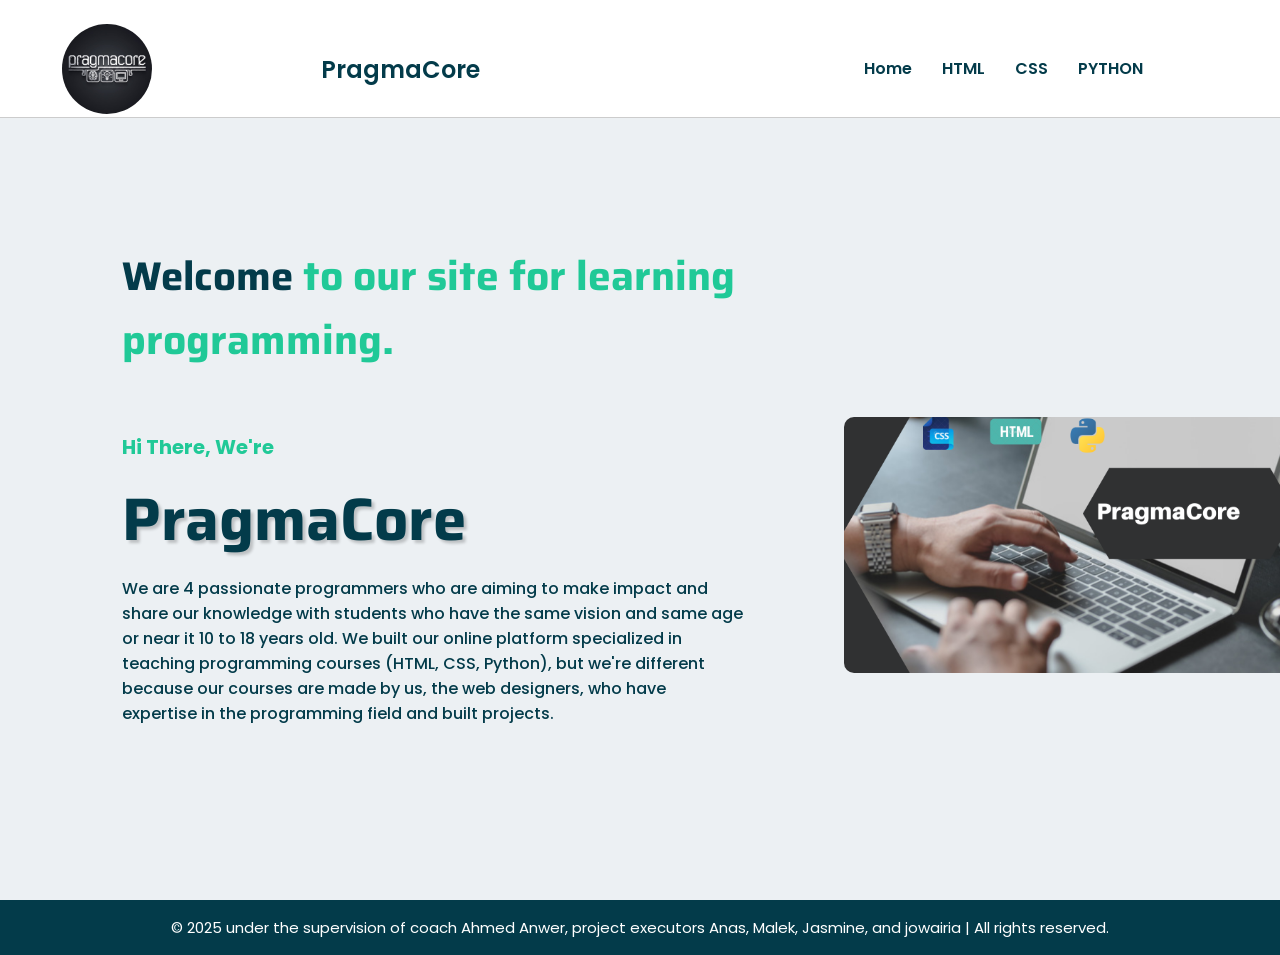
<file: index.html>
<!DOCTYPE html>
<html lang="en">
  <head>
    <meta charset="UTF-8" />
    <meta name="viewport" content="width=device-width, initial-scale=1.0" />
    <title>PragmaCore</title>
    <link rel="stylesheet" href="style.css" />
    <meta
      name="description"
      content="ProgmaCore هو منصة تعليمية عبر الإنترنت تقدم دورات في البرمجة مثل HTML و CSS و Python للطلاب الذين تتراوح أعمارهم بين 10 إلى 18 سنة."
    />
    <link
      rel="stylesheet"
      href="https://cdnjs.cloudflare.com/ajax/libs/font-awesome/6.7.1/css/all.min.css"
      integrity="sha512-5Hs3dF2AEPkpNAR7UiOHba+lRSJNeM2ECkwxUIxC1Q/FLycGTbNapWXB4tP889k5T5Ju8fs4b1P5z/iB4nMfSQ=="
      crossorigin="anonymous"
      referrerpolicy="no-referrer"
    />
    <link rel="stylesheet" href="style.css" />
    <link rel="shortcut icon" href="favicon.ico" type="image/x-icon" />
    <link rel="preconnect" href="https://fonts.googleapis.com" />
    <link rel="preconnect" href="https://fonts.gstatic.com" crossorigin />
    <link
      href="https://fonts.googleapis.com/css2?family=Alegreya+Sans:ital,wght@0,100;0,300;0,400;0,500;0,700;0,800;0,900;1,100;1,300;1,400;1,500;1,700;1,800;1,900&family=Alegreya:ital,wght@0,400..900;1,400..900&family=Poppins:ital,wght@0,100;0,200;0,300;0,400;0,500;0,600;0,700;0,800;0,900;1,100;1,200;1,300;1,400;1,500;1,600;1,700;1,800;1,900&family=Saira:ital,wght@0,100..900;1,100..900&display=swap"
      rel="stylesheet"
    />
  </head>
  <body>
    <!-- Header Start -->
    <header id="home">
      <div class="navbar">
        <nav>
          <img src="./img/Logo-1.png" alt="logo" />
          <div id="logo">PragmaCore</div>
          <ul>
            <li><a href="#home">Home</a></li>
            <li><a href="HTML-Tutorial.html">HTML</a></li>
            <li><a href="CSS-Tutorial.html">CSS</a></li>
            <li><a href="PYTHON-Tutorial.html">PYTHON</a></li>
          </ul>
        </nav>
      </div>
      <div class="header-content">
        <div class="content-text">
          <div class="welcome">
            <h2><span>Welcome</span> to our site for learning programming.</h2>
          </div>
          <p><span class="text-primary">Hi There, We're</span></p>
          <h1>PragmaCore</h1>
          <p class="title">
            We are 4 passionate programmers who are aiming to make impact and
            share our knowledge with students who have the same vision and same
            age or near it 10 to 18 years old. We built our online platform
            specialized in teaching programming courses (HTML, CSS, Python), but
            we're different because our courses are made by us, the web
            designers, who have expertise in the programming field and built
            projects.
          </p>
        </div>
        <img src="./img/PragmaCore.png" alt="PragmaCore" />
      </div>
    </header>
    <!-- Footer Start -->
    <footer id="footer">
      <p>
        &copy; 2025 under the supervision of coach Ahmed Anwer, project
        executors Anas, Malek, Jasmine, and jowairia | All rights reserved.
      </p>
    </footer>
    <!-- Footer End -->
    <script src="main.js"></script>
  </body>
</html>
</file>
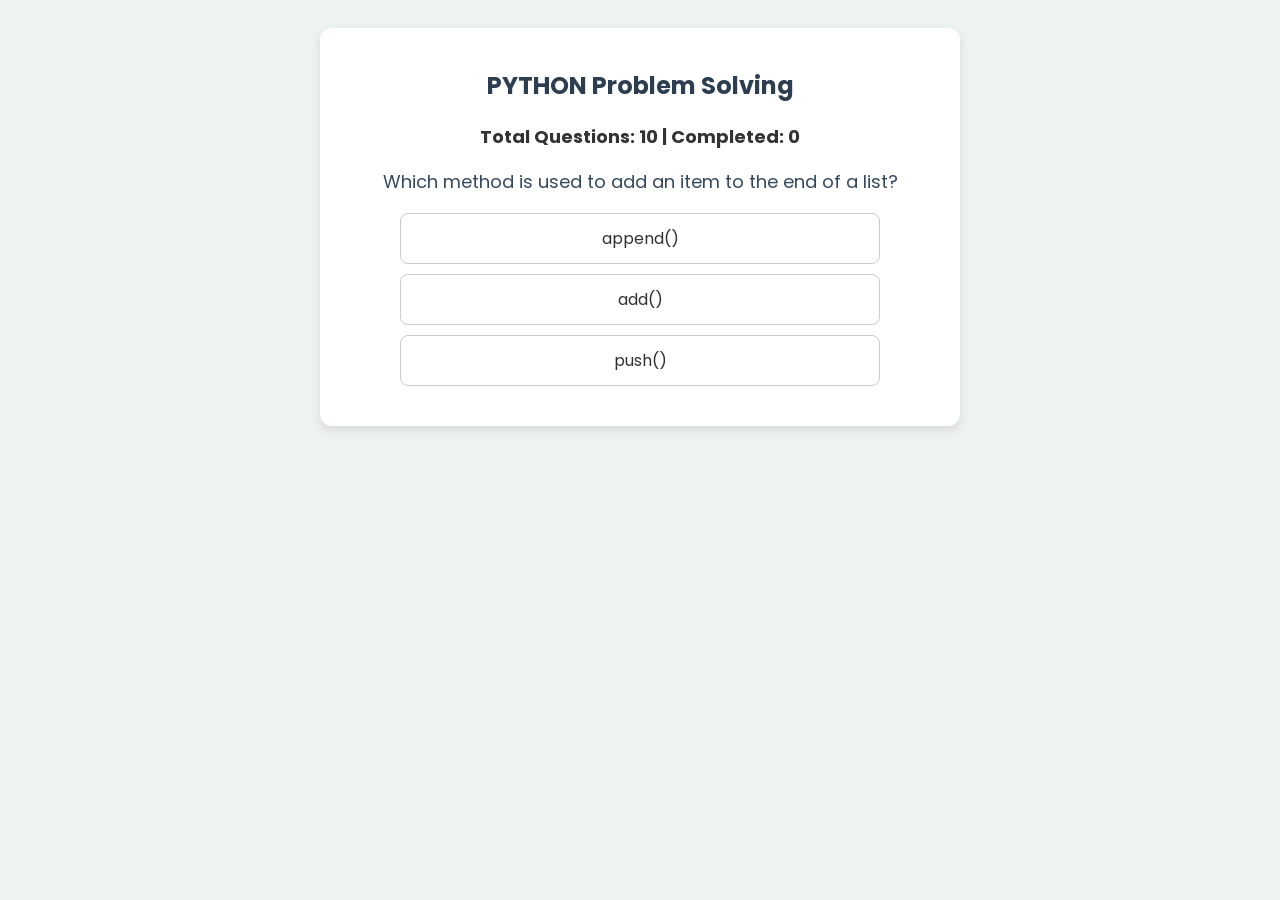
<file: Problem-Solving-Python.html>
<!DOCTYPE html>
<html lang="en">
  <head>
    <meta charset="UTF-8" />
    <meta name="viewport" content="width=device-width, initial-scale=1.0" />
    <title>Python Problem Solving</title>
    <link
      href="https://fonts.googleapis.com/css2?family=Cairo:wght@400;700&family=Poppins:wght@400;700&display=swap"
      rel="stylesheet"
    />
    <style>
      body {
        font-family: "Poppins", sans-serif;
        text-align: center;
        background-color: #eef2f3;
        padding: 20px;
      }
      .container {
        background: #ffffff;
        padding: 20px;
        border-radius: 12px;
        box-shadow: 0px 4px 10px rgba(0, 0, 0, 0.1);
        max-width: 600px;
        margin: auto;
      }
      .stats {
        font-size: 18px;
        font-weight: bold;
        margin-bottom: 15px;
        color: #333;
      }
      .options button {
        display: block;
        margin: 10px auto;
        padding: 12px;
        font-size: 16px;
        width: 80%;
        border-radius: 8px;
        border: 1px solid #ccc;
        background-color: transparent;
        color: rgba(27, 27, 27, 0.9);
        cursor: pointer;
        transition: background 0.3s, color 0.3s;
        font-family: "Poppins", sans-serif;
      }
      .options button:hover {
        color: #415e7e;
        background-color: #e9e9e9;
      }
      .correct {
        background-color: #4caf50 !important;
        color: white !important;
      }
      .incorrect {
        background-color: #e74c3c !important;
      }
      .result {
        margin-top: 15px;
        font-weight: bold;
        font-size: 18px;
      }
    </style>
  </head>
  <body>
    <div class="container">
        <h2 style="color: #2c3e50">PYTHON Problem Solving</h2>
        <p class="stats">
          Total Questions: <span id="total-questions">10</span> | Completed:
          <span id="completed-questions">0</span>
        </p>
        <p id="question" style="font-size: 18px; color: #34495e">...</p>
        <div class="options" id="options"></div>
        <p class="result" id="result"></p>
        <div
          id="incorrect-answers"
          style="margin-top: 20px; color: red; font-weight: bold"
        ></div>
    <script src="PYTHON-quiz.js"></script>
  </body>
</html>
</file>
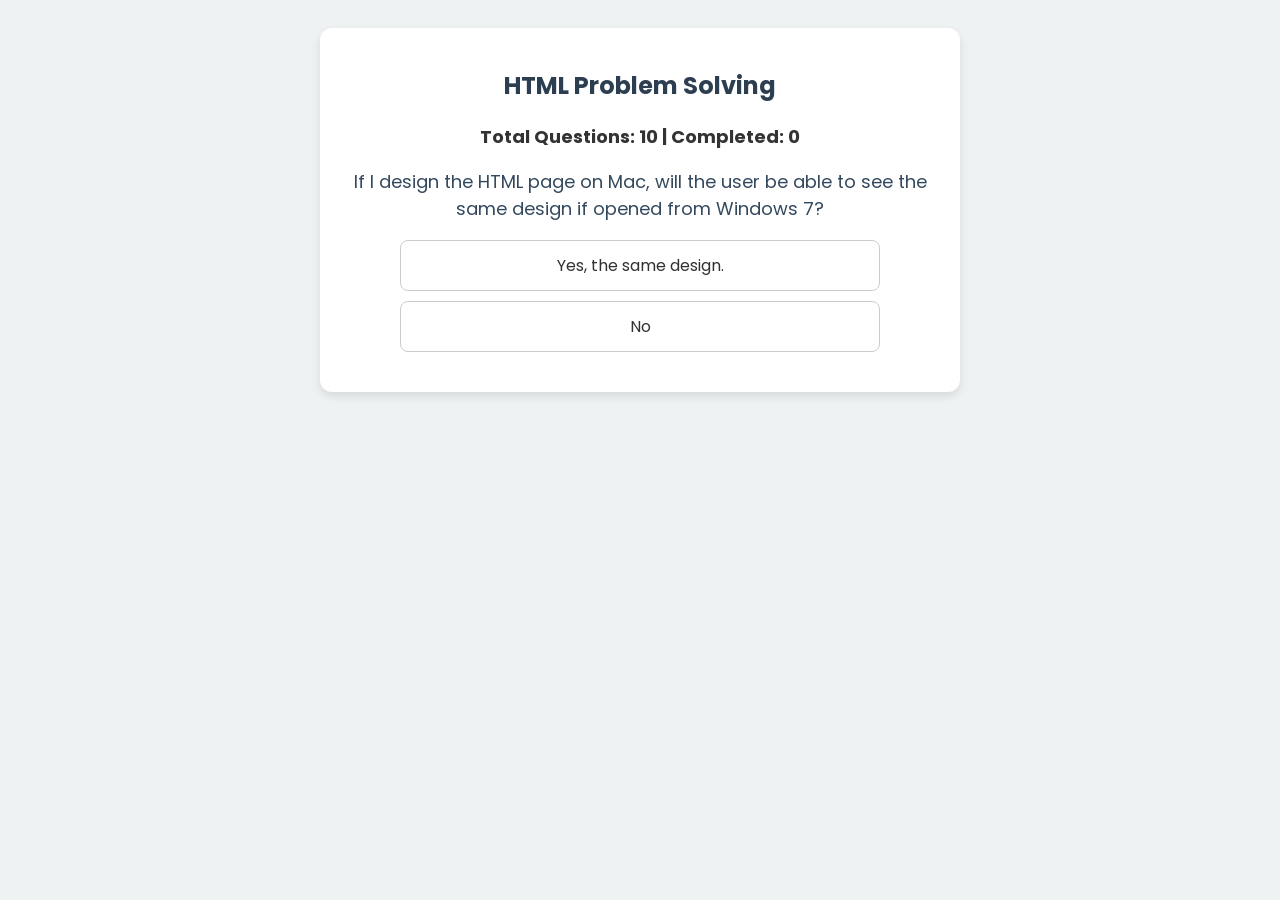
<file: Problem-Solving.html>
<!DOCTYPE html>
<html lang="en">
  <head>
    <meta charset="UTF-8" />
    <meta name="viewport" content="width=device-width, initial-scale=1.0" />
    <title>HTML Problem Solving</title>
    <link
      href="https://fonts.googleapis.com/css2?family=Cairo:wght@400;700&family=Poppins:wght@400;700&display=swap"
      rel="stylesheet"
    />
    <style>
      body {
        font-family: "Poppins", sans-serif;
        text-align: center;
        background-color: #eef2f3;
        padding: 20px;
      }
      .container {
        background: #ffffff;
        padding: 20px;
        border-radius: 12px;
        box-shadow: 0px 4px 10px rgba(0, 0, 0, 0.1);
        max-width: 600px;
        margin: auto;
      }
      .stats {
        font-size: 18px;
        font-weight: bold;
        margin-bottom: 15px;
        color: #333;
      }
      .options button {
        display: block;
        margin: 10px auto;
        padding: 12px;
        font-size: 16px;
        width: 80%;
        border-radius: 8px;
        border: 1px solid #ccc;
        background-color: transparent;
        color: rgba(27, 27, 27, 0.9);
        cursor: pointer;
        transition: background 0.3s, color 0.3s;
        font-family: "Poppins", sans-serif;
      }
      .options button:hover {
        color: #415e7e;
        background-color: #e9e9e9;
      }
      .correct {
        background-color: #4caf50 !important;
        color: white !important;
      }
      .incorrect {
        background-color: #e74c3c !important;
      }
      .result {
        margin-top: 15px;
        font-weight: bold;
        font-size: 18px;
      }
    </style>
  </head>
  <body>
    <div class="container">
      <h2 style="color: #2c3e50">HTML Problem Solving</h2>
      <p class="stats">
        Total Questions: <span id="total-questions">10</span> | Completed:
        <span id="completed-questions">0</span>
      </p>
      <p id="question" style="font-size: 18px; color: #34495e">...</p>
      <div class="options" id="options"></div>
      <p class="result" id="result"></p>
      <div
        id="incorrect-answers"
        style="margin-top: 20px; color: red; font-weight: bold"
      ></div>
    </div>
    <script src="HTML-quiz.js"></script>
  </body>
</html>
</file>
<file: style.css>
:root {
  --primary-color: #033b4a;
  --secondary-color: #20c997;
  --bg-primary: #ecf0f3;
}

* {
  margin: 0;
  padding: 0;
  box-sizing: border-box;
}

body {
  font-family: "Poppins", sans-serif;
}

h1,
h2 {
  font-family: "Saira", sans-serif;
}

ul {
  list-style: none;
}

a {
  text-decoration: none;
}

/* Header Start */
header {
  background-color: var(--bg-primary);
  height: 100vh;
}

header .navbar {
  background-color: #fff;
  border-bottom: 1px solid #ccc;
  position: fixed;
  width: 100%;
  height: 118px;
  z-index: 1;
}

#home .navbar nav {
  display: flex;
  justify-content: space-between;
  align-items: center;
  max-width: 1100px;
  margin: auto;
  margin-bottom: -111px;
  padding: 1.5rem 2rem;
}

.navbar nav img {
  width: 90px;
  border-radius: 50px;
  margin-left: -60px;
  display: flex;
  align-items: center;
  justify-content: center;
}

#home #logo {
  color: var(--primary-color);
  font-size: 24px;
  font-weight: 600;
  margin-left: -200px;
}

#home .navbar ul li a:hover {
  color: var(--secondary-color);
  transition: all 0.4s ease;
}

#home .navbar nav ul {
  display: flex;
  justify-content: center;
  align-items: center;
}

#home .navbar nav ul a {
  margin: 0 15px;
  color: var(--primary-color);
  font-weight: 600;
}

.welcome {
  display: flex;
  justify-content: center;
  margin-bottom: 60px;
  font-size: 1.7rem;
  color: var(--secondary-color);
}

.welcome span {
  color: var(--primary-color);
  font-size: 2.5rem;
}

#home .header-content {
  display: grid;
  grid-template-columns: 1.5fr 1fr;
  justify-content: center;
  align-items: center;
  max-width: 1100px;
  margin: auto;
  padding: 5rem 2rem 0;
  height: 100%;
}

span.text-primary {
  color: var(--secondary-color);
  font-size: 20px;
  font-weight: 700;
}

#home .header-content h1 {
  font-size: 60px;
  margin-top: 10px;
  color: var(--primary-color);
  text-shadow: 3px 3px 3px rgba(0, 0, 0, 0.2);
}

.title {
  font-size: 1rem;
  color: var(--primary-color);
  margin: 10px 0;
  font-weight: 500;
}

#home .header-content img {
  max-width: 500px;
  width: 110%;
  margin-top: 110px;
  margin-left: 100px;
  margin-right: 0;
  border-radius: 10px;
  transition: all 0.3s ease;
}

#home .header-content img:hover {
  transform: scale(1.04);
  box-shadow: 10px 10px 0px #0000000c;
}

#html,
#css,
#python {
  padding: 6rem 0;
}

#html h2,
#css h2,
#python h2 {
  text-align: center;
  font-size: 38px;
  color: var(--primary-color);
  font-weight: 600;
  letter-spacing: 1px;
  margin-left: 22px;
}

#html hr,
#css hr,
#python hr {
  width: 100px;
  height: 3px;
  background-color: var(--secondary-color);
  border: none;
  margin: 5px auto 0;
}

/* Header End */

/* Footer Start */
footer#footer {
  font-size: 15px;
  text-align: center;
  padding: 1rem 0;
  background-color: var(--primary-color);
  color: #fff;
}
/* Footer End */

/* Media Queries */
@media (max-width: 768px) {
  #home .navbar nav {
    display: block;
    text-align: center;
    margin-right: 0;
  }

  #home .navbar nav ul {
    margin-top: 20px;
  }

  #home .navbar nav ul a {
    margin: 0 8px;
  }

  #home .header-content {
    grid-template-columns: 1fr;
  }

  #home .header-content h1 {
    font-size: 50px;
  }

  #home .header-content img {
    max-width: 387px;
    margin: auto;
  }
}

.Html-text,
.CSS-text,
.PYTHON-text {
  font-size: 20px;
  display: flex;
  align-items: center;
  justify-content: center;
  margin-top: 20px;
  color: var(--primary-color);
  font-weight: 600;
}

.Html-text span,
.CSS-text span {
  font-size: 30px;
}

.Content {
  font-size: 20px;
  display: flex;
  justify-content: center;
  align-items: center;
  margin-top: 55px;
  color: var(--primary-color);
  font-weight: 600;
}
.Vedio-1 {
  font-size: 20px;
  display: flex;
  align-items: center;
  justify-content: center;
  margin-top: 50px;
  color: var(--primary-color);
  font-weight: 600;
}

.V1 {
  color: var(--secondary-color);
}

.Vedio-1 span {
  font-size: 17px;
}

.btn {
  padding: 12px 25px;
  background: linear-gradient(135deg, #000, #444);
  color: white;
  font-size: 18px;
  margin-left: 649px;
  margin-top: 32px;
  font-weight: bold;
  border: none;
  cursor: pointer;
  border-radius: 8px;
  transition: all 0.3s ease-in-out;
  box-shadow: 0 4px 10px rgba(0, 0, 0, 0.2);
  display: flex;
  align-items: center;
  justify-content: center;
}

.btn:hover {
  background: linear-gradient(135deg, #222, #666);
  transform: scale(1.05);
  box-shadow: 0 6px 15px rgba(0, 0, 0, 0.3);
}

.btn:active {
  transform: scale(0.98);
}

.nav-left {
  display: flex;
  align-items: center;
}

.logo {
  margin-right: 32px;
  font-size: 22px;
  color: #fff;
  font-weight: bold;
}

.course-title {
  font-size: 16px;
  color: #ddd;
}

/* 🔹 القسم الأيمن */
.nav-right {
  display: flex;
  align-items: center;
  gap: 15px;
}

/* 🔹 Get Certificate */
.certificate {
  display: flex;
  align-items: center;
  cursor: pointer;
  font-size: 14px;
  padding: 5px 10px;
  border-radius: 5px;
  transition: background 0.3s;
}

.certificate:hover {
  background: rgba(255, 255, 255, 0.1);
}

.progress-circle {
  position: relative;
  width: 40px;
  height: 40px;
  display: flex;
  justify-content: center;
  align-items: center;
}

/* ✅ إصلاح دوران الـ SVG */
.progress-svg {
  transform: rotate(-90deg);
}

.trophy-icon {
  position: absolute;
  font-size: 16px;
  color: #555;
  left: 50%;
  top: 50%;
  transform: translate(-50%, -50%);
}

#certificate-text i {
  margin-left: 5px;
  font-size: 14px;
  color: white;
}

#progress-bar {
  stroke: #fff;
  stroke-width: 3;
  transition: stroke-dashoffset 0.5s ease-in-out;
  stroke-linecap: round; /* ✅ تحسين النهايات */
}

/* 🔹 زر Share */
.share-btn {
  background: transparent;
  border: 1px solid #555;
  color: white;
  padding: 6px 12px;
  border-radius: 5px;
  cursor: pointer;
  font-size: 14px;
  display: flex;
  align-items: center;
  gap: 5px;
  transition: background 0.3s, color 0.3s;
}

.share-btn:hover {
  color: #ddd;
  background-color: #555;
}

/* 🔹 Main Layout */
.container {
  display: flex;
  margin: 80px 20px 20px;
}

/* 🔹 الفيديو */
.video-section {
  flex: 2;
  margin-right: 20px;
}

.video-section video {
  width: 100%;
  max-height: 500px;
  object-fit: cover;
  z-index: 100;
  border-radius: 10px;
  box-shadow: 0 4px 10px rgba(0, 0, 0, 0.3);
}

/* 🔹 قائمة الدروس */
.course-content {
  flex: 1;
  background: #1e1e1e;
  padding: 20px;
  border-radius: 10px;
  box-shadow: 0 4px 10px rgba(255, 255, 255, 0.1);
}

/* ✅ تحسين العناوين وإضافة تأثير للسهم */
.course-content h2 {
  font-size: 18px;
  cursor: pointer;
  display: flex;
  padding-top: 20px;
  align-items: center;
  justify-content: space-between;
  border-bottom: 1px solid #444;
  padding-bottom: 13px;
  transition: color 0.3s;
}

.course-content h2:hover {
  color: #757575;
}

.course-content h2 i {
  transition: transform 0.3s ease;
}

.hidden {
  display: none; /* إخفاء القائمة عند الإغلاق */
}

.course-content h2.open i {
  transform: rotate(180deg); /* تدوير السهم عند الفتح */
  transition: transform 0.3s ease;
}

/* ✅ تدوير السهم عند فتح القائمة */
.course-content h2.open i {
  transform: rotate(180deg);
}

/* ✅ تأثير الـ hover على الدروس */
ul {
  list-style: none;
  padding: 0;
  display: block;
}

li {
  padding: 10px 0;
  display: flex;
  align-items: center;
  transition: background 0.3s;
  border-bottom: 1px solid rgba(255, 255, 255, 0.1);
}

li:hover {
  background: rgba(255, 255, 255, 0.05);
}

.video-duration i {
  font-size: 14px;
  color: #a970ff; /* لون أيقونة الفيديو */
}

/* ✅ جعل العنوان والمدة في صف واحد */
.course-content ul li {
  display: flex;
  align-items: center;
  justify-content: space-between; /* يجعل المدة في أقصى اليمين */
  padding: 8px 0;
  border-bottom: 1px solid #444;
}

/* ✅ التأكد من أن عنوان الدرس لا ينكسر */
.lesson-title {
  flex: 1; /* يأخذ المساحة المتبقية */
  white-space: nowrap; /* منع انكسار النص */
  overflow: hidden;
  text-overflow: ellipsis; /* إضافة "..." إذا كان النص طويلًا */
}

/* ✅ محاذاة مدة الفيديو إلى أقصى اليمين */
.video-duration {
  font-size: 14px;
  color: #bbb;
  margin-left: auto; /* يدفع المدة إلى أقصى اليمين */
  display: flex;
  align-items: center;
  gap: 5px; /* مسافة بين الأيقونة والنص */
}

.lesson-checkbox {
  margin-right: 10px;
  width: 16px;
  height: 16px;
  cursor: pointer;
  margin-top: 2px;
}

/* ✅ التأكد من أن القسم مخفي عند البداية */
.section-content {
  display: none;
  padding-left: 15px;
  padding-top: 5px;
}

/* ✅ عند إضافة `active` يجب أن يظهر القسم */
.section-content.active {
  display: block !important;
}

/* 🔹 تغيير لون النص عند تحديد الـ Checkbox */
.lesson-checkbox:checked + .lesson-title {
  text-decoration: line-through;
  color: gray;
} /* ✅ ضبط زر Problem Solving ليكون في أسفل القائمة */
/* ضبط الزر ليكون في منتصف أسفل القائمة */
.problem-solving-btn {
  margin-top: 20px;
  text-align: center;
  width: 100%; /* اجعل العنصر يأخذ عرض المحتوى بالكامل */
}

.problem-solving-btn .btn {
  background-color: #a970ff;
  color: white;
  padding: 10px 15px;
  border: none;
  border-radius: 5px;
  font-size: 16px;
  font-weight: bold;
  cursor: pointer;
  transition: background 0.3s ease;
  display: block;
  margin: 0 auto; /* يجعل الزر في المنتصف */
}

.problem-solving-btn .btn:hover {
  background-color: #8b5cf6;
}

/* ✅ تحسين استجابة التصميم للأجهزة الصغيرة */
@media (max-width: 768px) {
  .navbar {
    flex-direction: column;
    padding: 10px;
  }

  .nav-left,
  .nav-right {
    width: 100%;
    justify-content: center;
    text-align: center;
  }

  .course-title {
    font-size: 14px;
  }

  .container {
    flex-direction: column;
    margin: 100px 10px 20px;
  }

  .video-section {
    margin-right: 0;
  }
}

/* Mobile */
@media (max-width: 528px) {
  #home .header-content h1 {
    font-size: 35px;
  }

  #home .header-content p span,
  #home .header-content .title {
    font-size: 18px;
  }

  #home .header-content img {
    margin-top: 20px;
  }
}
</file>
